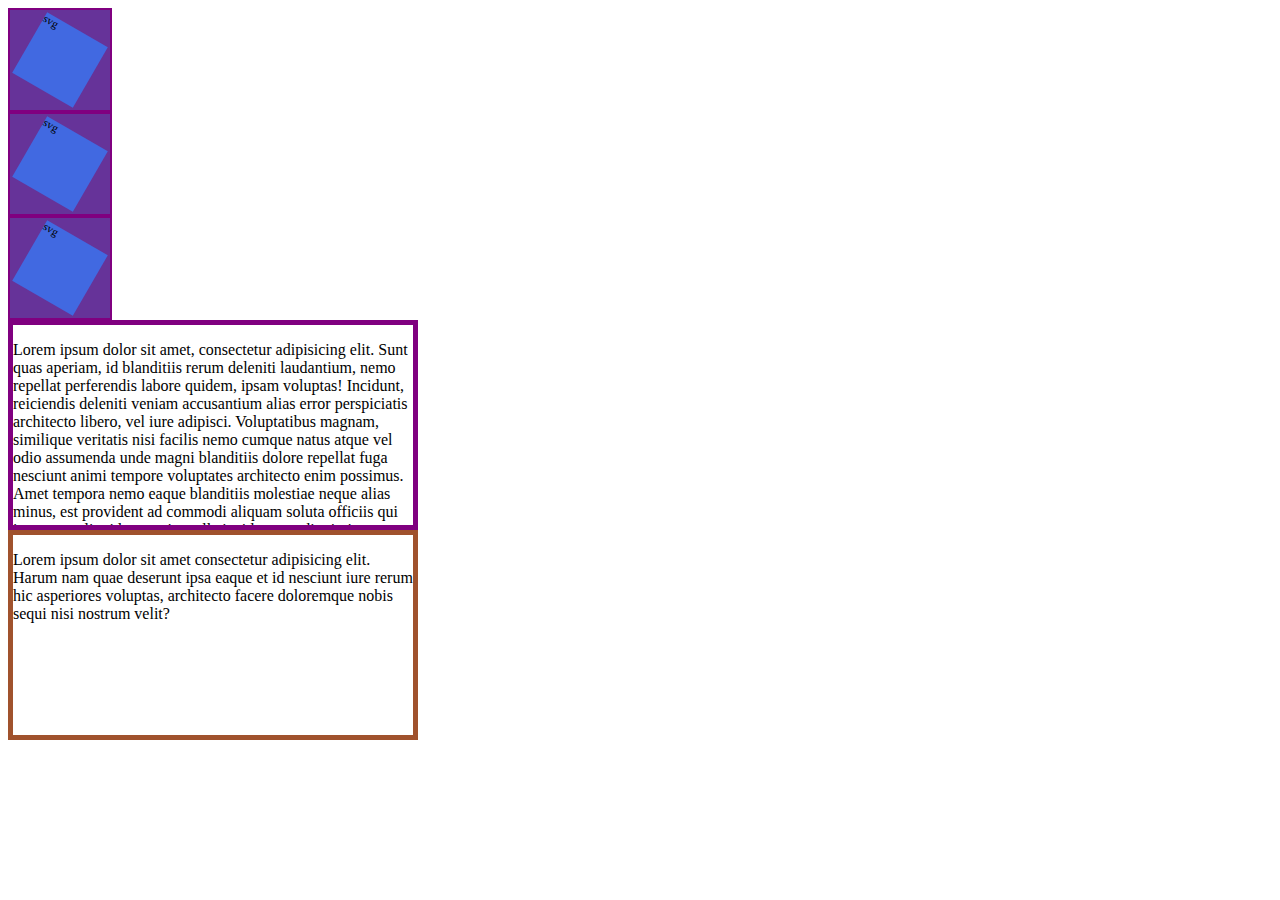
<file: index.html>
<!DOCTYPE html>
<html lang="en">
<head>
    <meta charset="UTF-8">
    <meta http-equiv="X-UA-Compatible" content="IE=edge">
    <meta name="viewport" content="width=device-width, initial-scale=1.0">
    <title>Document</title>
    <link rel="stylesheet" href="style.css">
    <style>
        .trean{
            width: 100px;
            height: 100px;
            border: 2px solid purple;
            background-color: rebeccapurple;
        }
        .from{
            width: 100px;
            height: 100px;
            background-color: royalblue;
           transform: rotate(30deg) scale(0.7);
        }
    </style>
</head>
<body>

   <div class="trean">
       <div class="from"> svg</div>
      
   </div>
   <div class="trean">
       <div class="from"> svg</div>
       
   </div>
   <div class="trean">
       <div class="from">svg</div>
       
   </div>
    <div class="test">
        <p>
            Lorem ipsum dolor sit amet, consectetur adipisicing elit. Sunt quas aperiam, id blanditiis rerum deleniti laudantium, nemo repellat perferendis labore quidem, ipsam voluptas! Incidunt, reiciendis deleniti veniam accusantium alias error perspiciatis architecto libero, vel iure adipisci. Voluptatibus magnam, similique veritatis nisi facilis nemo cumque natus atque vel odio assumenda unde magni blanditiis dolore repellat fuga nesciunt animi tempore voluptates architecto enim possimus. Amet tempora nemo eaque blanditiis molestiae neque alias minus, est provident ad commodi aliquam soluta officiis qui inventore aliquid corporis, nulla incidunt aut dignissimos enim. Aut cupiditate tempore, placeat excepturi porro dolorem eos minus quo! Sapiente tempore reiciendis enim, incidunt quisquam neque magnam dignissimos corrupti id tenetur, cum quod magni exercitationem placeat qui a. Nostrum delectus consequatur, neque, voluptatum asperiores cumque accusamus maiores aut quos sed ratione possimus.
        </p>

    </div>
    <div class="bolck">
        <p>
            Lorem ipsum dolor sit amet consectetur adipisicing elit. Harum nam quae deserunt ipsa eaque et id nesciunt iure rerum hic asperiores voluptas, architecto facere doloremque nobis sequi nisi nostrum velit?
        </p>
    </div>
    
</body>
</html>
</file>
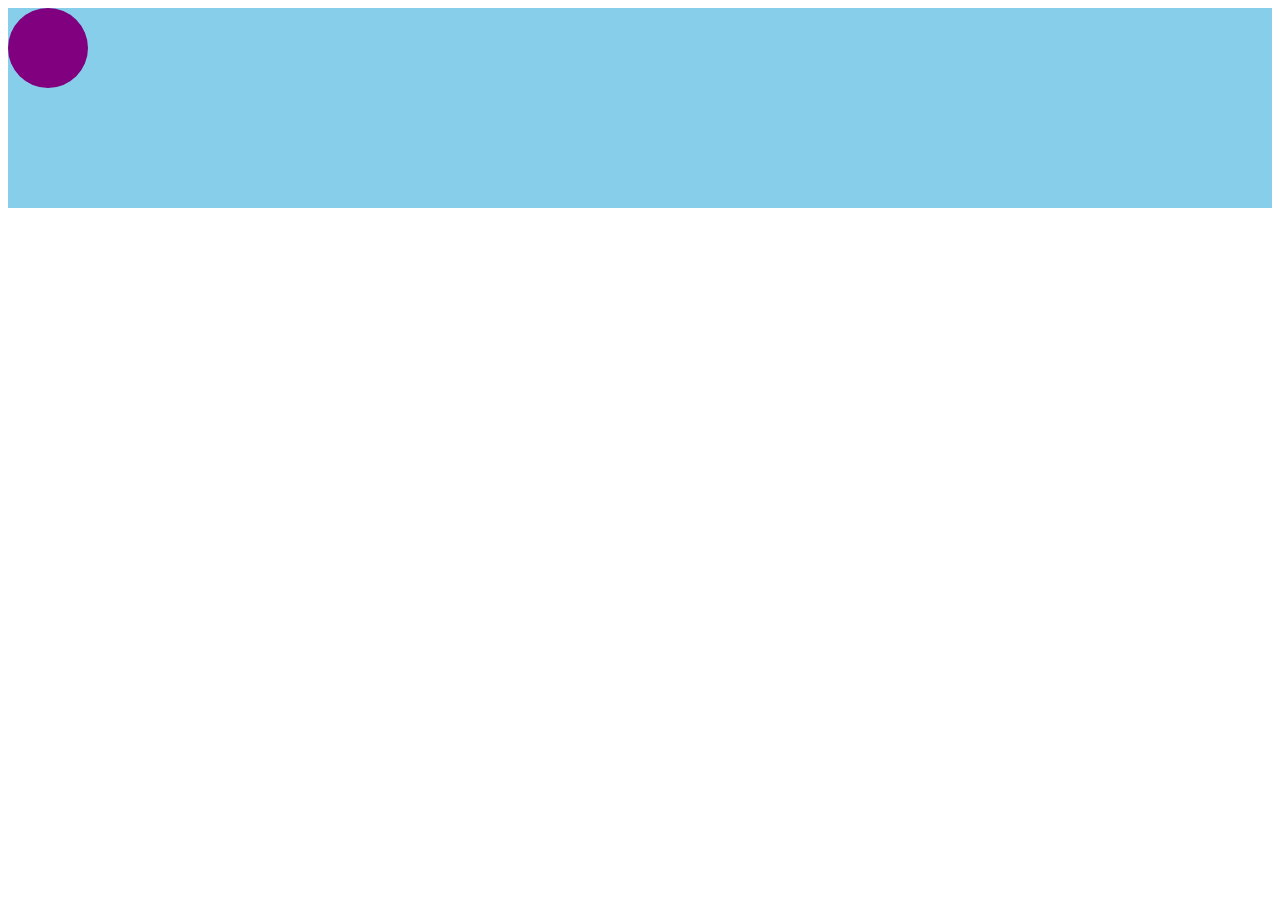
<file: animations.html>
<!DOCTYPE html>
<html lang="en">
<head>
    <meta charset="UTF-8">
    <meta http-equiv="X-UA-Compatible" content="IE=edge">
    <meta name="viewport" content="width=device-width, initial-scale=1.0">
    <title>Document</title>
    <style>
     
     

        @keyframes identifier {
           0%{
               left: 0px;
           }
           50%{
               
               top: 120px;
           }
           100%{
               left: 800px;
           }
           
       }
     
     .salid:hover .bol{
         animation: identifier 2s ease-in 1s infinite alternate;
         
     }
        .salid{
            width: 100%;
            height: 200px;
            background-color: skyblue;
        }
        .bol{
            width: 80px;
            height: 80px;
            border-radius: 50px;
            background-color: purple;
            position: absolute;
        }
    </style>
</head>
<body>
    <div class="salid">
        <div class="bol"></div>
    </div>
    
</body>
</html>
</file>
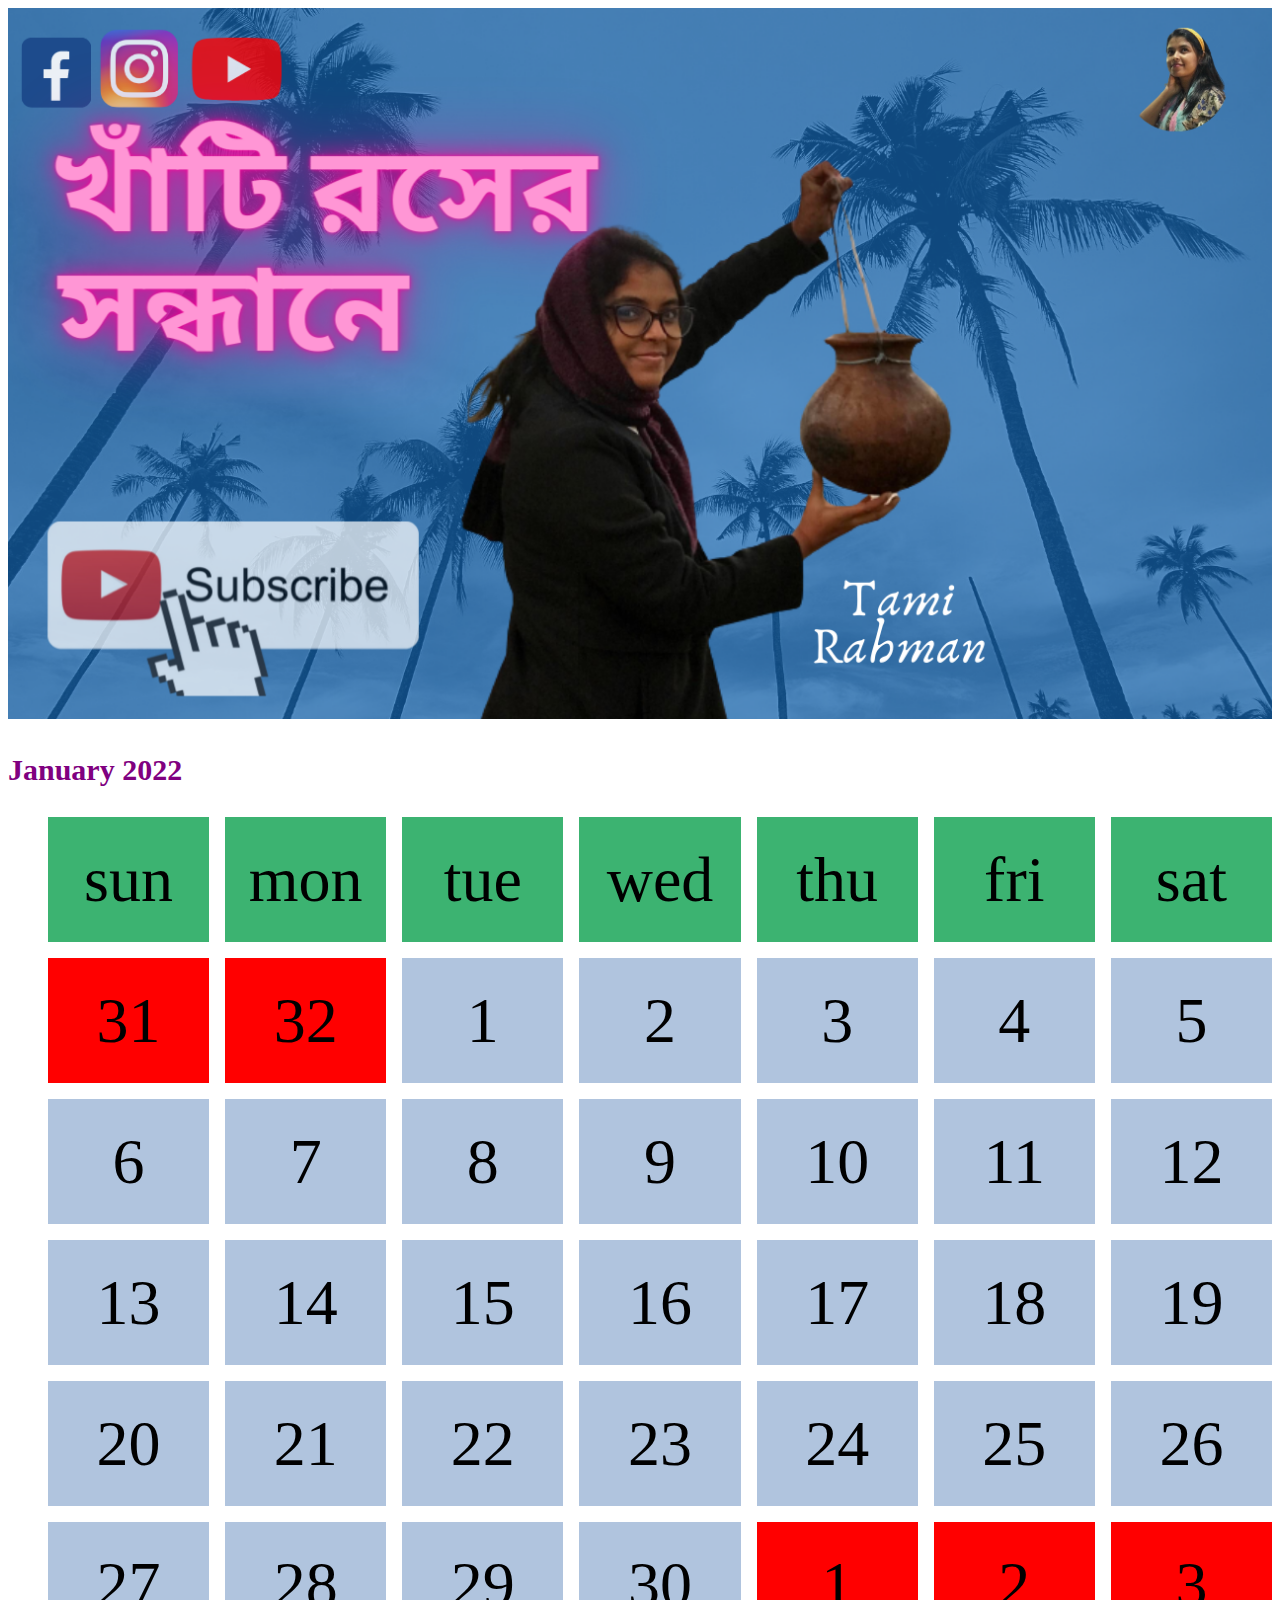
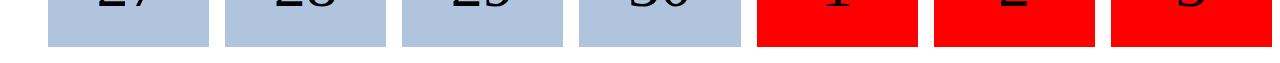
<file: calener.html>
<!DOCTYPE html>
<html lang="en">
<head>
    <meta charset="UTF-8">
    <meta http-equiv="X-UA-Compatible" content="IE=edge">
    <meta name="viewport" content="width=device-width, initial-scale=1.0">
    <title>Document</title>

    <style>
        .calender ul{
            display: grid;
            grid-template-columns: repeat(7,1fr);
            grid-gap: 1em;
        }
        .calender li{
            justify-content: center;
            align-items: center;
            font-size: 4em;
            display: flex;
           list-style: none;
           background-color: lightsteelblue;
           height: 125px;

        }
        .wick{
            background-color: mediumseagreen !important;
        }
        .other{
            background-color: red !important;
        }
        .tami{
            width: 100%;
            
        }
        .january{
            font-size: 30px;
            color: purple;
        }

    </style>
</head>

<body>
    <div class="calender">
        <img class="tami" src="images/tami.png" alt="">
        <h3 class="january">January 2022</h3>
      <ul>
          <li class="wick">sun</li>
          <li class="wick">mon</li>
          <li class="wick">tue</li>
          <li class="wick">wed</li>
          <li class="wick">thu</li>
          <li class="wick">fri</li>
          <li class="wick">sat</li>
          <li class="other">31</li>
          <li class="other">32</li>
          <li>1</li>
          <li>2</li>
          <li>3</li>
          <li>4</li>
          <li>5</li>
          <li>6</li>
          <li>7</li>
          <li>8</li>
          <li>9</li>
          <li>10</li>
          <li>11</li>
          <li>12</li>
          <li>13</li>
          <li>14</li>
          <li>15</li>
          <li>16</li>
          <li>17</li>
          <li>18</li>
          <li>19</li>
          <li>20</li>
          <li>21</li>
          <li>22</li>
          <li>23</li>
          <li>24</li>
          <li>25</li>
          <li>26</li>
          <li>27</li>
          <li>28</li>
          <li>29</li>
          <li>30</li>
          <li class="other">1</li>
          <li class="other">2</li>
          <li class="other">3</li>
      </ul>
    </div>
</body>
</html>
</file>
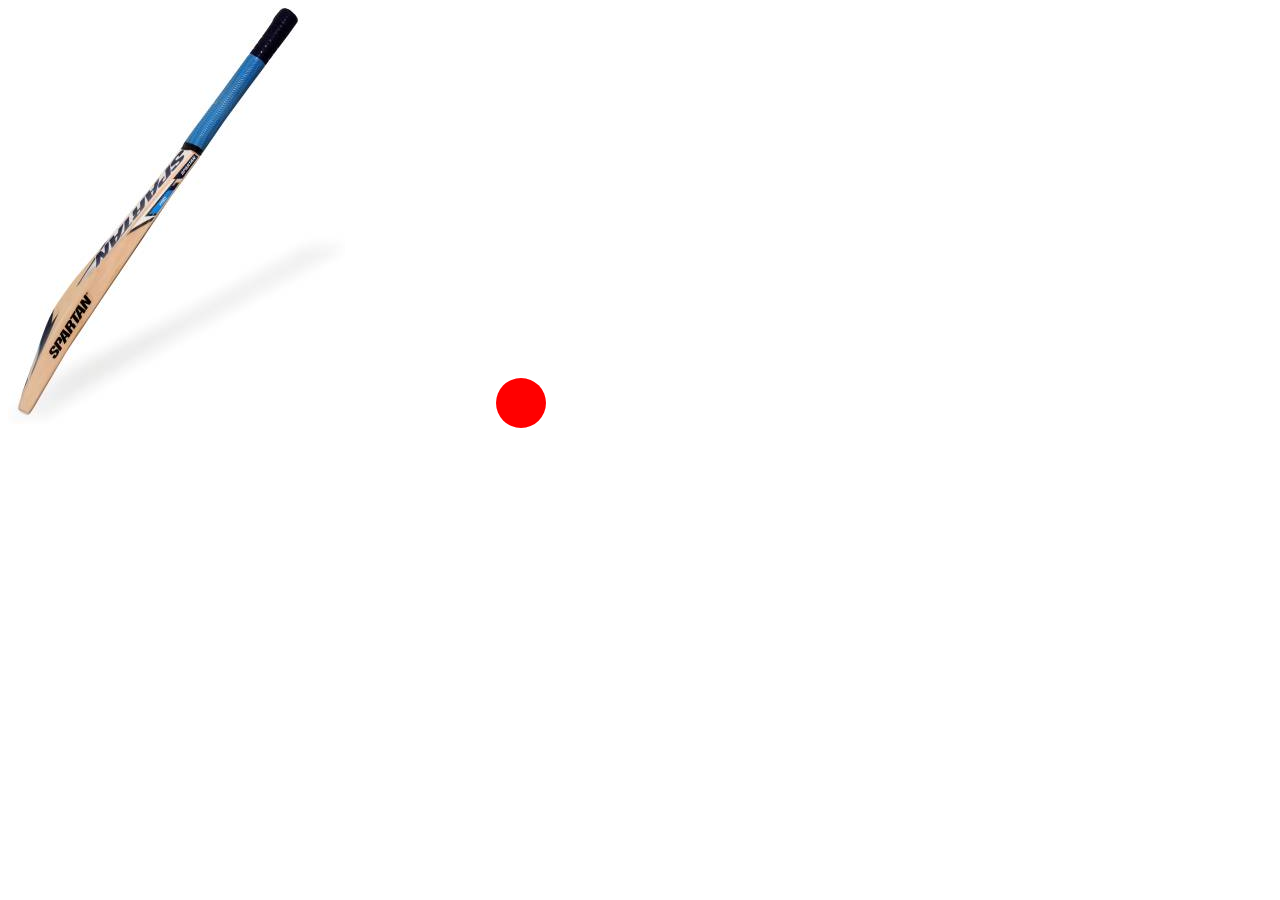
<file: cricket.html>
<!DOCTYPE html>
<html lang="en">
<head>
    <meta charset="UTF-8">
    <meta http-equiv="X-UA-Compatible" content="IE=edge">
    <meta name="viewport" content="width=device-width, initial-scale=1.0">
    <title>Document</title>
    <style>
        .bol{
            width: 50px;
            height: 50px;
            background-color: red;
            border-radius: 50px;
            position: relative;
            left: 488px;
            bottom: 50px;
            transition: transform 2s ease-in-out 0.3s;
        }
       .fild:hover .bol{
           transform: translate(700px, -200px);
       }
        .said{
        transition: 0.3 ease-in;
        }
        .said:hover{
            transform: rotate(-60deg);
            transform-origin: 300px 0px;
        }

    </style>
</head>
<body>
    <div class="fild">
        <img class="said" src="images/bat.png" alt="">
        <div class="bol"></div>
    </div>
    
</body>
</html>
</file>
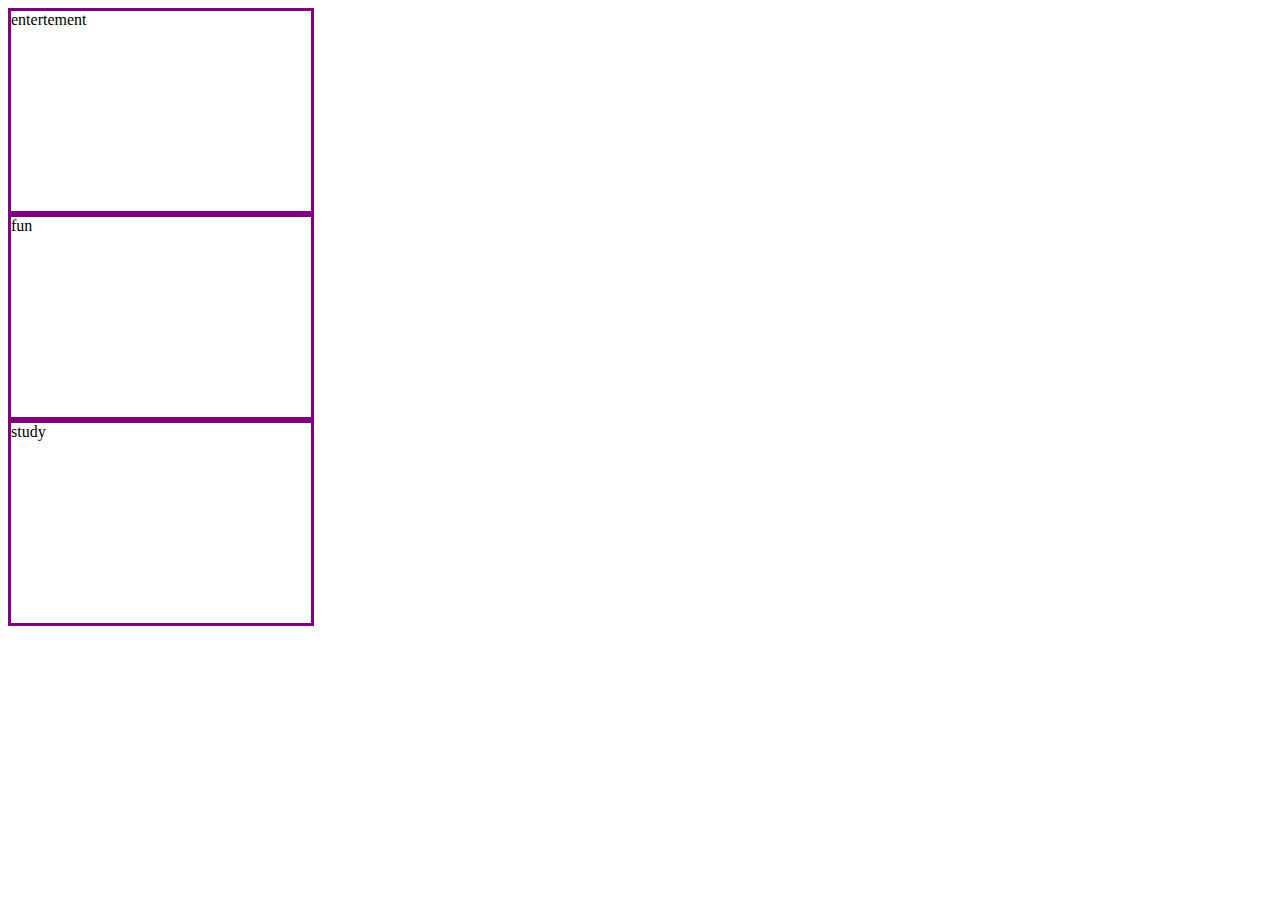
<file: flex.html>
<!DOCTYPE html>
<html lang="en">
<head>
    <meta charset="UTF-8">
    <meta http-equiv="X-UA-Compatible" content="IE=edge">
    <meta name="viewport" content="width=, initial-scale=1.0">
    <title>Document</title>
    <style>
        .contaner{
            display: flex;
            justify-content: space-evenly;
           flex-direction: column-reverse;
            
        }
      
        .box{
            width: 300px;
            height: 200px;
            border: 3px solid purple;
        }
    </style>
</head>
<body>
    <div class="contaner">
        <div class="box">study</div>
        <div class="box">fun</div>
        <div class="box">entertement</div>
    </div>
</body>
</html>
</file>
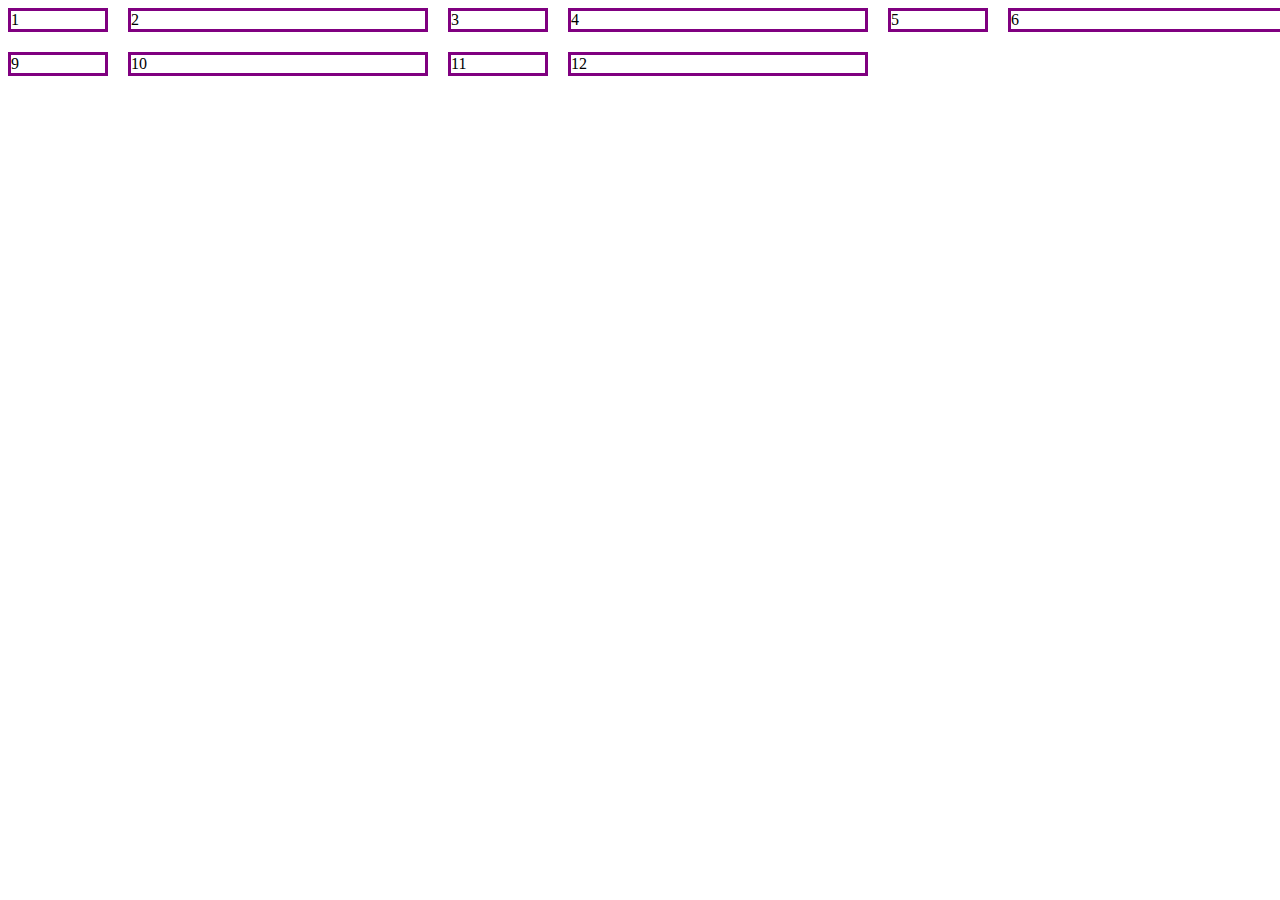
<file: grid.html>
<!DOCTYPE html>
<html lang="en">
<head>
    <meta charset="UTF-8">
    <meta http-equiv="X-UA-Compatible" content="IE=edge">
    <meta name="viewport" content="width=device-width, initial-scale=1.0">
    <title>Document</title>
    <style>
        .grid{

            display: grid;
            grid-template-columns: repeat(4,100px 300px);
            grid-gap:20px ;
            align-items: center;
            
        }
        .contaner{
            
            border: 3px solid purple;
        }
    </style>
</head>
<body>
    <div class="grid">
        <div class="contaner">1</div>
        <div class="contaner">2</div>
        <div class="contaner">3</div>
        <div class="contaner">4</div>
        <div class="contaner">5</div>
        <div class="contaner">6</div>
        <div class="contaner">7</div>
        <div class="contaner">8</div>
        <div class="contaner">9</div>
        <div class="contaner">10</div>
        <div class="contaner">11</div>
        <div class="contaner">12</div>
    </div>
</body>
</html>
</file>
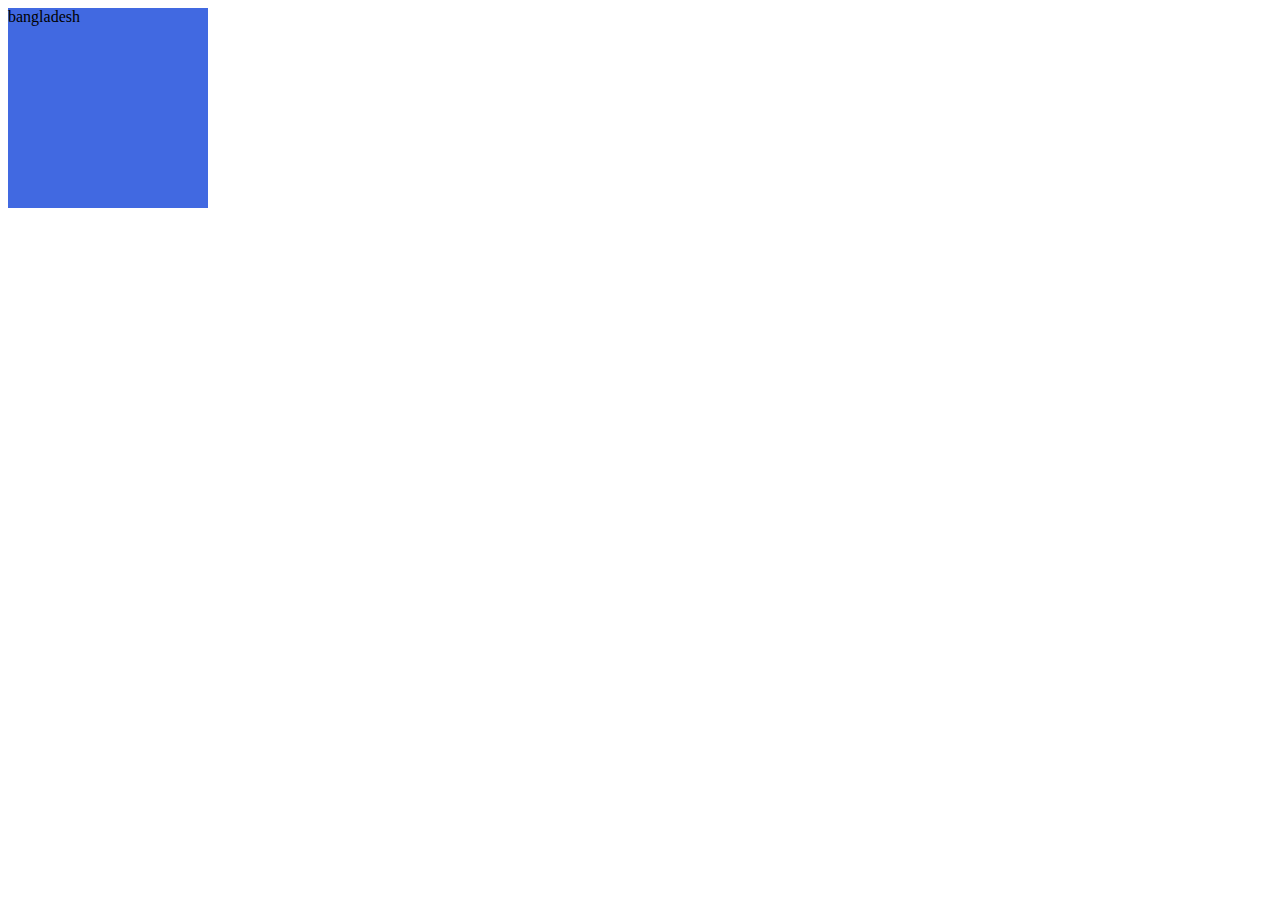
<file: transition.html>
<!DOCTYPE html>
<html lang="en">
<head>
    <meta charset="UTF-8">
    <meta http-equiv="X-UA-Compatible" content="IE=edge">
    <meta name="viewport" content="width=device-width, initial-scale=1.0">
    <title>Document</title>
</head>
<style>
    .bangla{
        width: 200px;
        height: 200px;
        background-color: royalblue;
        transition: width 5s ease 1s;

    }
    .bangla:hover{
        width: 600px;
    }
</style>
<body>
    <div class="bangla">
        bangladesh
    </div>
</body>
</html>
</file>
<file: style.css>
.test{
    width: 400px;
    height: 200px;
    border: 5px solid purple;
    overflow: scroll;
}
.bolck{
    width: 400px;
    height: 200px;
    border: 5px solid sienna;
    
}
</file>
